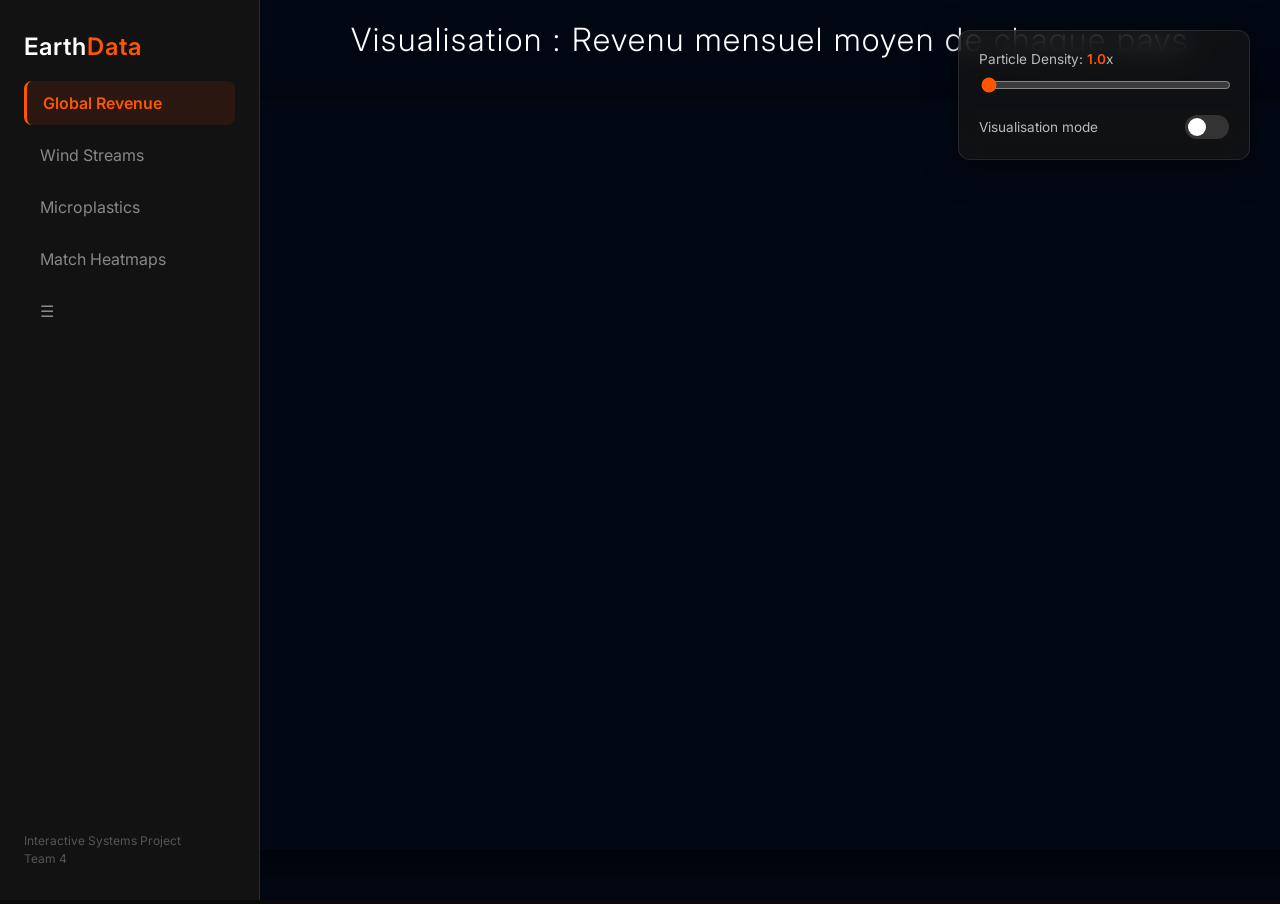
<file: Windmap/index.html>
<!DOCTYPE html>
<html lang="en">
<head>
    <meta charset="UTF-8">
    <meta name="viewport" content="width=device-width, initial-scale=1.0">
    <title>Earth Data Analytics</title>
    <link rel="stylesheet" href="style.css">
    <link href="https://fonts.googleapis.com/css2?family=Inter:wght@400;600&display=swap" rel="stylesheet">
</head>
<body>

    <nav class="sidebar" id="sidebar">
        <div class="brand">
            <h1>Earth<span>Data</span></h1>
        </div></br>
        
        <ul class="nav-links">
            <li><button data-src="./revenue/index.html" class="active">Global Revenue</button></li>
            <li><button data-src="./wind/windmap.html">Wind Streams</button></li>
            <li><button data-src="./plastic/index.html">Microplastics</button></li>
            <li><button data-src="./Football/index.html">Match Heatmaps</button></li>
            <li><button id="sidebar-toggle" class="toggle-btn">☰</button></li>
        </ul>

        
        
        <div class="credits">
            <p>Interactive Systems Project<br>Team 4</p>
        </div>
    </nav>

    <main class="content">
        <!-- <div id="loader" class="hidden">Loading System...</div> -->
        <button id="floating-toggle" class="toggle-btn">☰</button>
        
        <iframe id="vis-frame" src="./revenue/index.html"></iframe>
    </main>

    <script src="router.js"></script>
</body>
</html>
</file>
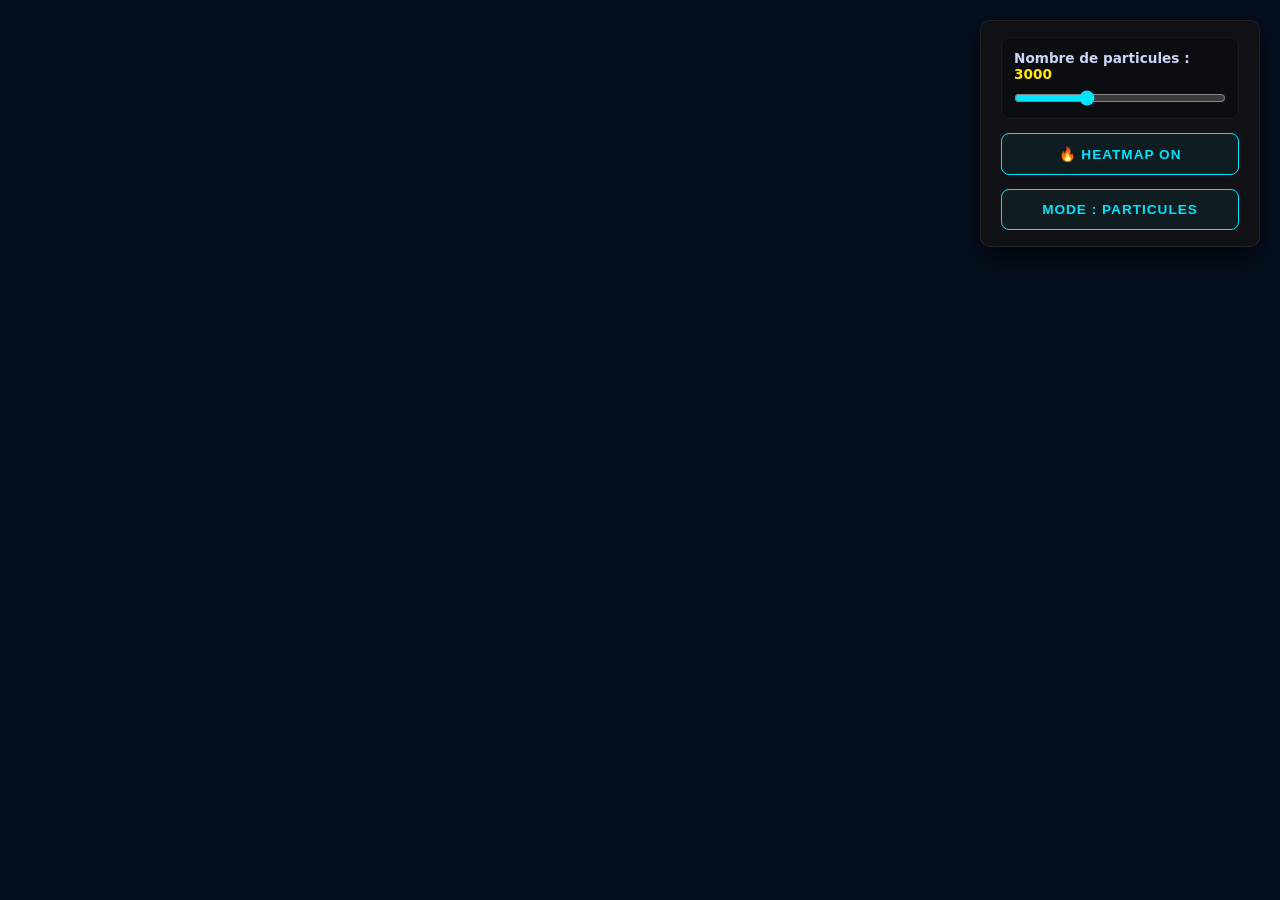
<file: Windmap/plastic/index.html>
<!DOCTYPE html>
<html lang="fr">
<head>
    <meta charset="UTF-8">
    <meta name="viewport" content="width=device-width, initial-scale=1.0">
    <title>Microplastiques • Windmap Océan</title>
    
    <link rel="stylesheet" href="css/nathan.css"> 
    
    <script src="https://d3js.org/d3.v7.min.js"></script>
    <script src="https://d3js.org/d3-geo-projection.v4.min.js"></script>
    <script type="module" src="scripts/main.js"></script>
</head>
<body>
    
    <div id="controles">
        <div class="control-group">
            <label>Nombre de particules : <span id="particle-count-display">3000</span></label>
            <input type="range" id="particle-slider" min="500" max="8000" step="100" value="3000">
        </div>
        
        <button id="btn-heat">🔥 Heatmap ON</button>
        <button id="btn-mode"> Mode : Particules</button>

    </div>

    <div id="ma-carte"></div>
</body>
</html>
</file>
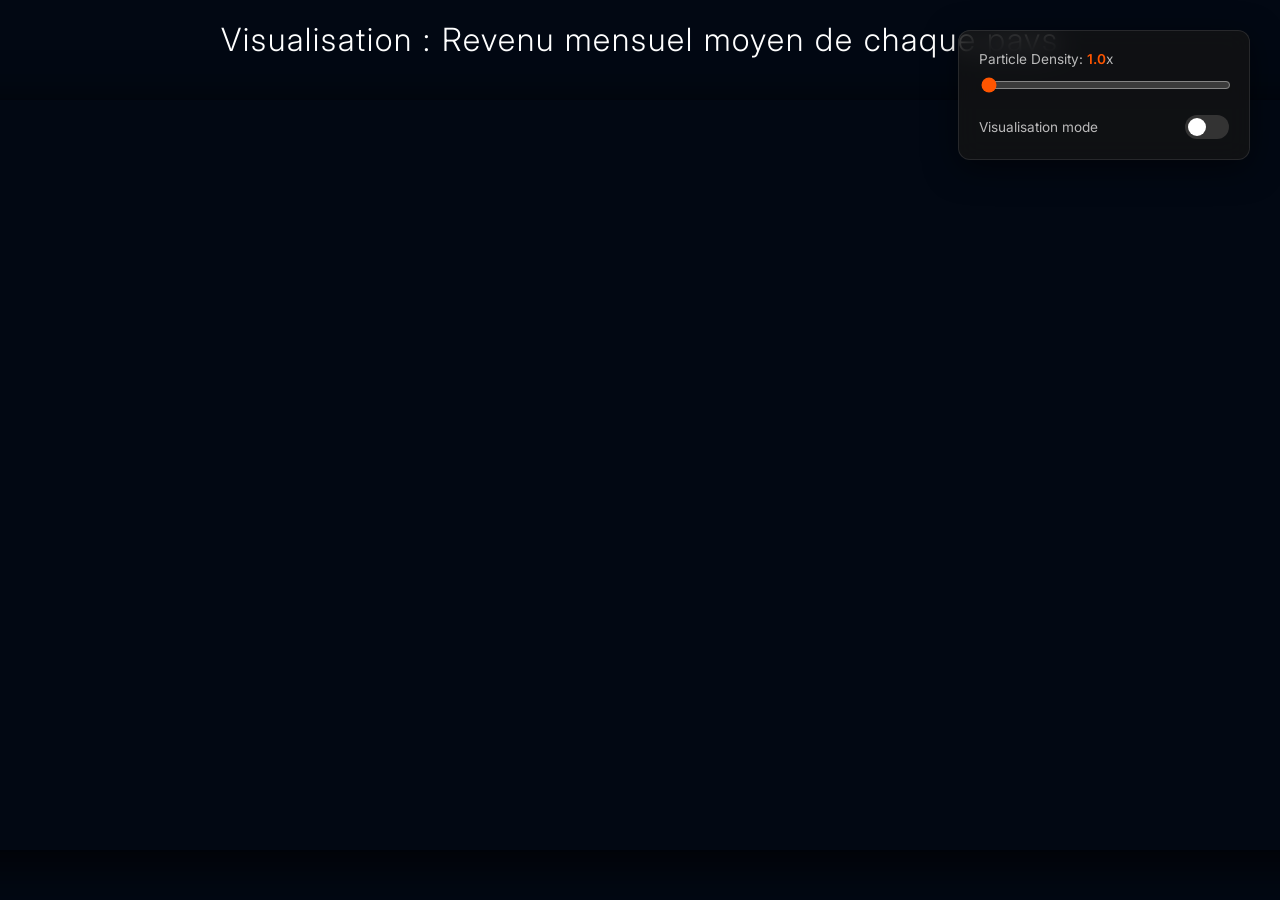
<file: Windmap/revenue/index.html>
<!DOCTYPE html>
<html lang="fr">
<head>
    <meta charset="UTF-8">
    <meta name="viewport" content="width=device-width, initial-scale=1.0">
    <title>Global Revenue - Particle Hybrid</title>
    <link rel="stylesheet" href="style.css">
    <link href="https://fonts.googleapis.com/css2?family=Inter:wght@400;600&display=swap" rel="stylesheet">
    <script src="https://d3js.org/d3.v7.min.js"></script>
    <script src="https://d3js.org/d3-geo-projection.v4.min.js"></script>
</head>
<body>

    <h1 id="main-title">Visualisation : Revenu mensuel moyen de chaque pays</h1>
    
    <div id="settings">
        <div class="control-group">
            <label for="particleMultiplier">
                Particle Density: <span id="multiplierValue">1.0</span>x
            </label>
            <input type="range" id="particleMultiplier" min="1" max="8" value="1" step="0.10">
        </div>
        
        <div class="control-group switch-group">
            <label for="mode">Visualisation mode</label>
            <label class="switch">
                <input type="checkbox" id="mode">
                <span class="slider round"></span>
            </label>
        </div>
    </div>
    
    <div id="map"></div>

    <script type="module" src="./main.js"></script>
    
</body>
</html>
</file>
<file: Windmap/style.css>
* {
    margin: 0;
    padding: 0;
    box-sizing: border-box;
    font-family: 'Inter', sans-serif;
}

body {
    display: flex;
    height: 100vh;
    background-color: #0a0a0a; /* Deep dark background */
    color: #ffffff;
    overflow: hidden; /* Prevent scrolling on the main page */
}

/* --- SIDEBAR --- */
.sidebar {
    width: 260px;
    background-color: #121212;
    border-right: 1px solid #2a2a2a;
    display: flex;
    flex-direction: column;
    padding: 2rem 1.5rem;
    z-index: 10;
    transition: margin-left 0.3s ease-in-out;
}

.sidebar.collapsed {
    margin-left: -260px;
}

.sidebar.header {
    display: flex;
    justify-content: space-between;
    align-items: flex-start;
    margin-bottom: 2rem;
}

.brand h1 {
    font-size: 1.5rem;
    font-weight: 600;
    letter-spacing: 1px;
    margin-bottom: 0;
}

.toggle-btn {
    background: transparent;
    border: none;
    color: #fff;
    font-size: 1.5rem;
    cursor: pointer;
    padding: 0 5px;
    transition: color 0.2s;
}

.toggle-btn:hover {
    color: #ff5500;
}

#floating-toggle {
    position: absolute;
    top: 20px;
    left: 20px;
    z-index: 20;
    background: #1a1a1a;
    border: 1px solid #333;
    border-radius: 5px;
    padding: 8px 12px;
    display: none; 
}

#floating-toggle.visible {
    display: block;
}

.brand span {
    color: #ff5500; /* Use your project's accent color */
}

.nav-links {
    list-style: none;
    flex-grow: 1;
}

.nav-links li {
    margin-bottom: 0.5rem;
}

.nav-links button {
    width: 100%;
    text-align: left;
    background: transparent;
    border: none;
    color: #888;
    padding: 12px 16px;
    font-size: 1rem;
    border-radius: 8px;
    cursor: pointer;
    transition: all 0.2s ease;
}

.nav-links button:hover {
    background-color: #1e1e1e;
    color: #fff;
}

/* The Active State */
.nav-links button.active {
    background-color: rgba(255, 85, 0, 0.1); /* Subtle accent background */
    color: #ff5500;
    font-weight: 600;
    border-left: 3px solid #ff5500;
}

.credits {
    font-size: 0.75rem;
    color: #555;
    line-height: 1.5;
}

/* --- CONTENT AREA & IFRAME --- */
.content {
    flex-grow: 1;
    position: relative;
    background-color: #000;
}

iframe {
    width: 100%;
    height: 100%;
    border: none;
    /* Optional: A subtle fade-in animation for the iframe */
    animation: fadeIn 0.5s ease-in-out;
}

@keyframes fadeIn {
    from { opacity: 0; }
    to { opacity: 1; }
}

/* A simple loading state to hide the iframe flash */
#loader {
    position: absolute;
    top: 50%;
    left: 50%;
    transform: translate(-50%, -50%);
    color: #ff5500;
    font-weight: 600;
    z-index: 5;
}

.hidden {
    display: none !important;
}
</file>
<file: Windmap/plastic/css/nathan.css>
/* Reset global pour annuler les marges parasites du navigateur */
* {
    box-sizing: border-box;
    margin: 0;
    padding: 0;
}

body, html {
    width: 100vw;
    height: 100vh;
    background-color: #050f1e;   /* pour fond plus clair */
    /*background-color: #030811;  Fond très sombre  */
    font-family: 'Segoe UI', system-ui, sans-serif;
    color: #e6f1ff;
    overflow: hidden;
    
    /* Transforme l'écran entier en conteneur qui centre son contenu */
    display: flex;
    justify-content: center;
    align-items: center;
}

/* Conteneur plein écran pour centrer la sphère 3D */
#ma-carte {
    position: absolute;
    top: 0; 
    left: 0;
    width: 100vw;
    height: 100vh;
    display: flex;
    justify-content: center;
    align-items: center;
}

#controles {
    position: absolute;
    top: 20px;      
    right: 20px;    
    z-index: 20;
    background: rgba(18, 18, 20, 0.9); 
    backdrop-filter: blur(10px);
    border: 1px solid rgba(255, 255, 255, 0.08); 
    border-radius: 10px;
    
    padding: 16px 20px;  /* Ajustement de la hauteur / aération */
    width: 280px;
    box-shadow: 0 10px 30px rgba(0,0,0,0.7);

    display: flex;
    flex-direction: column;
    align-items: stretch; 
    gap: 14px; 
}

h1, p, label, .note {
    text-align: left;
}

h1 {
    font-size: 1.15rem;
    color: #00e5ff;
    text-transform: uppercase;
    letter-spacing: 0.5px;
    line-height: 1.2;
}

.description {
    font-size: 0.8rem;
    color: #8892b0;
    line-height: 1.4;
}

/* Groupe slider + texte */
.control-group {
    display: flex;
    flex-direction: column;
    gap: 8px;
    background: rgba(0, 0, 0, 0.2);
    padding: 12px;
    border-radius: 8px;
    border: 1px solid rgba(255, 255, 255, 0.05);
}

label {
    font-size: 0.85rem;
    font-weight: 600;
    color: #ccd6f6;
}

#particle-count-display {
    color: #ffea00; 
    font-weight: 700;
}

input[type=range] {
    width: 100%;
    accent-color: #00e5ff;
    cursor: pointer;
}

button {
    width: 100%;
    background: rgba(0, 229, 255, 0.05);
    border: 1px solid #00e5ff;
    color: #00e5ff;
    padding: 12px;
    border-radius: 8px;
    font-weight: 600;
    cursor: pointer;
    transition: all 0.2s ease;
    text-transform: uppercase;
    letter-spacing: 1px;
    font-size: 0.85rem;
}

button:hover {
    background: rgba(0, 229, 255, 0.15);
    box-shadow: 0 0 15px rgba(0, 229, 255, 0.2);
}

.tuto {
    font-size: 0.75rem;
    color: #8892b0;
    opacity: 0.8;
}

.note {
    font-size: 0.75rem;
    color: #a0c8d8;
    background: rgba(0, 0, 0, 0.4);
    padding: 12px;
    border-radius: 8px;
    border-left: 3px solid #00e5ff; 
    line-height: 1.4;
}
</file>
<file: Windmap/revenue/style.css>
body {
    background-color: #020813; /* Deep cinematic space */
    color: white;
    font-family: 'Inter', sans-serif;
    margin: 0;
    overflow: hidden;
    padding: 0%;
    display: flex;
    flex-direction: column;
    align-items: center;
    }
h1  { 
    margin-top: 20px; 
    font-weight: 300; 
    letter-spacing: 2px;
    }
p   { 
    color: #888;
    font-size: 0.9rem;
    }
        
#map {
    position: relative; /* Crucial for overlaying Canvas on SVG */
    background-color: #020813;
    width: 1800px;
    height: 750px;
    overflow: hidden;
    border-radius: 8px;
    box-shadow: 0 10px 50px rgba(0,0,0,0.8);
    margin-top: 20px;
    }

    /* SVG Styles */
.countries {
    fill: #1a2639; /* Matte dark slate for inactive countries */
    stroke: #020813;
    stroke-width: 0.5px;
    transition: fill 0.3s;
    cursor: pointer;
    }

.countries:hover {
    fill: #2a3a53;
    cursor: grab;      /* Le curseur devient une main */
    transition: fill 0.5s ease;
    }

.incomeText {
    pointer-events: none;
    fill: white;
    font-weight: bold;
    text-shadow: 0 2px 10px rgba(0,0,0,0.8);
    }


/* --- THE SETTINGS BOX --- */
#settings {
    position: absolute;
    top: 30px;
    right: 30px;
    z-index: 10; /* Floats above the map */
    
    /* The Box Shape & Style */
    background: rgba(20, 20, 20, 0.75);
    backdrop-filter: blur(12px); /* Glass effect */
    border: 1px solid rgba(255, 255, 255, 0.1);
    border-radius: 12px;
    padding: 20px;
    width: 250px;
    box-shadow: 0 8px 32px rgba(0, 0, 0, 0.5);
}

/* --- INTERNAL CONTROLS --- */
.control-group {
    display: flex;
    flex-direction: column;
    gap: 8px;
    margin-bottom: 20px;
}

.control-group:last-child {
    margin-bottom: 0;
}

.control-group label {
    font-size: 0.85rem;
    color: #bbb;
}

#multiplierValue {
    color: #ff5500;
    font-weight: 600;
}

input[type="range"] {
    width: 100%;
    cursor: pointer;
    accent-color: #ff5500; 
}

/* --- TOGGLE SWITCH --- */
.switch-group {
    flex-direction: row;
    justify-content: space-between;
    align-items: center;
}

.switch {
    position: relative;
    display: inline-block;
    width: 44px;
    height: 24px;
}

.switch input { 
    opacity: 0;
    width: 0;
    height: 0;
}

.slider {
    position: absolute;
    cursor: pointer;
    top: 0; left: 0; right: 0; bottom: 0;
    background-color: #333;
    transition: .3s;
    border-radius: 24px;
}

.slider:before {
    position: absolute;
    content: "";
    height: 18px;
    width: 18px;
    left: 3px;
    bottom: 3px;
    background-color: white;
    transition: .3s;
    border-radius: 50%;
}

input:checked + .slider {
    background-color: #ff5500;
}

input:checked + .slider:before {
    transform: translateX(20px);
}
</file>
